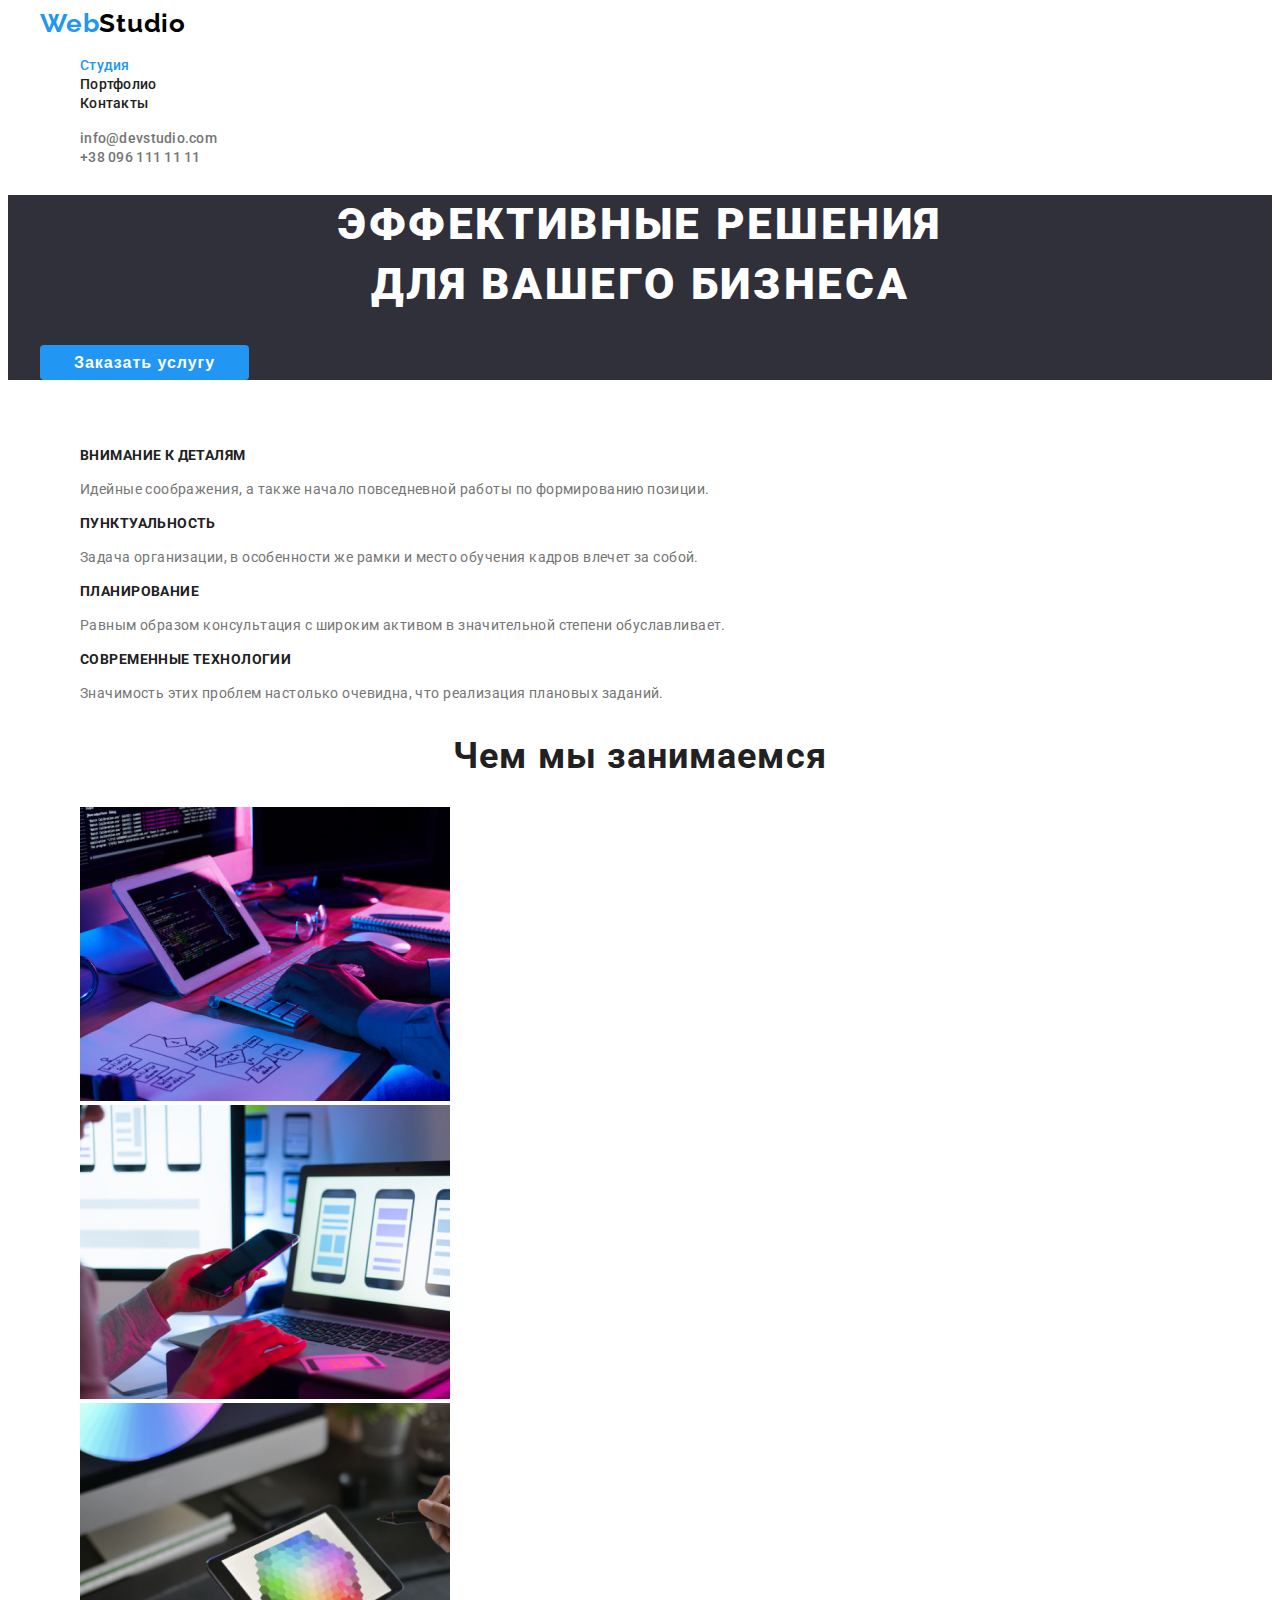
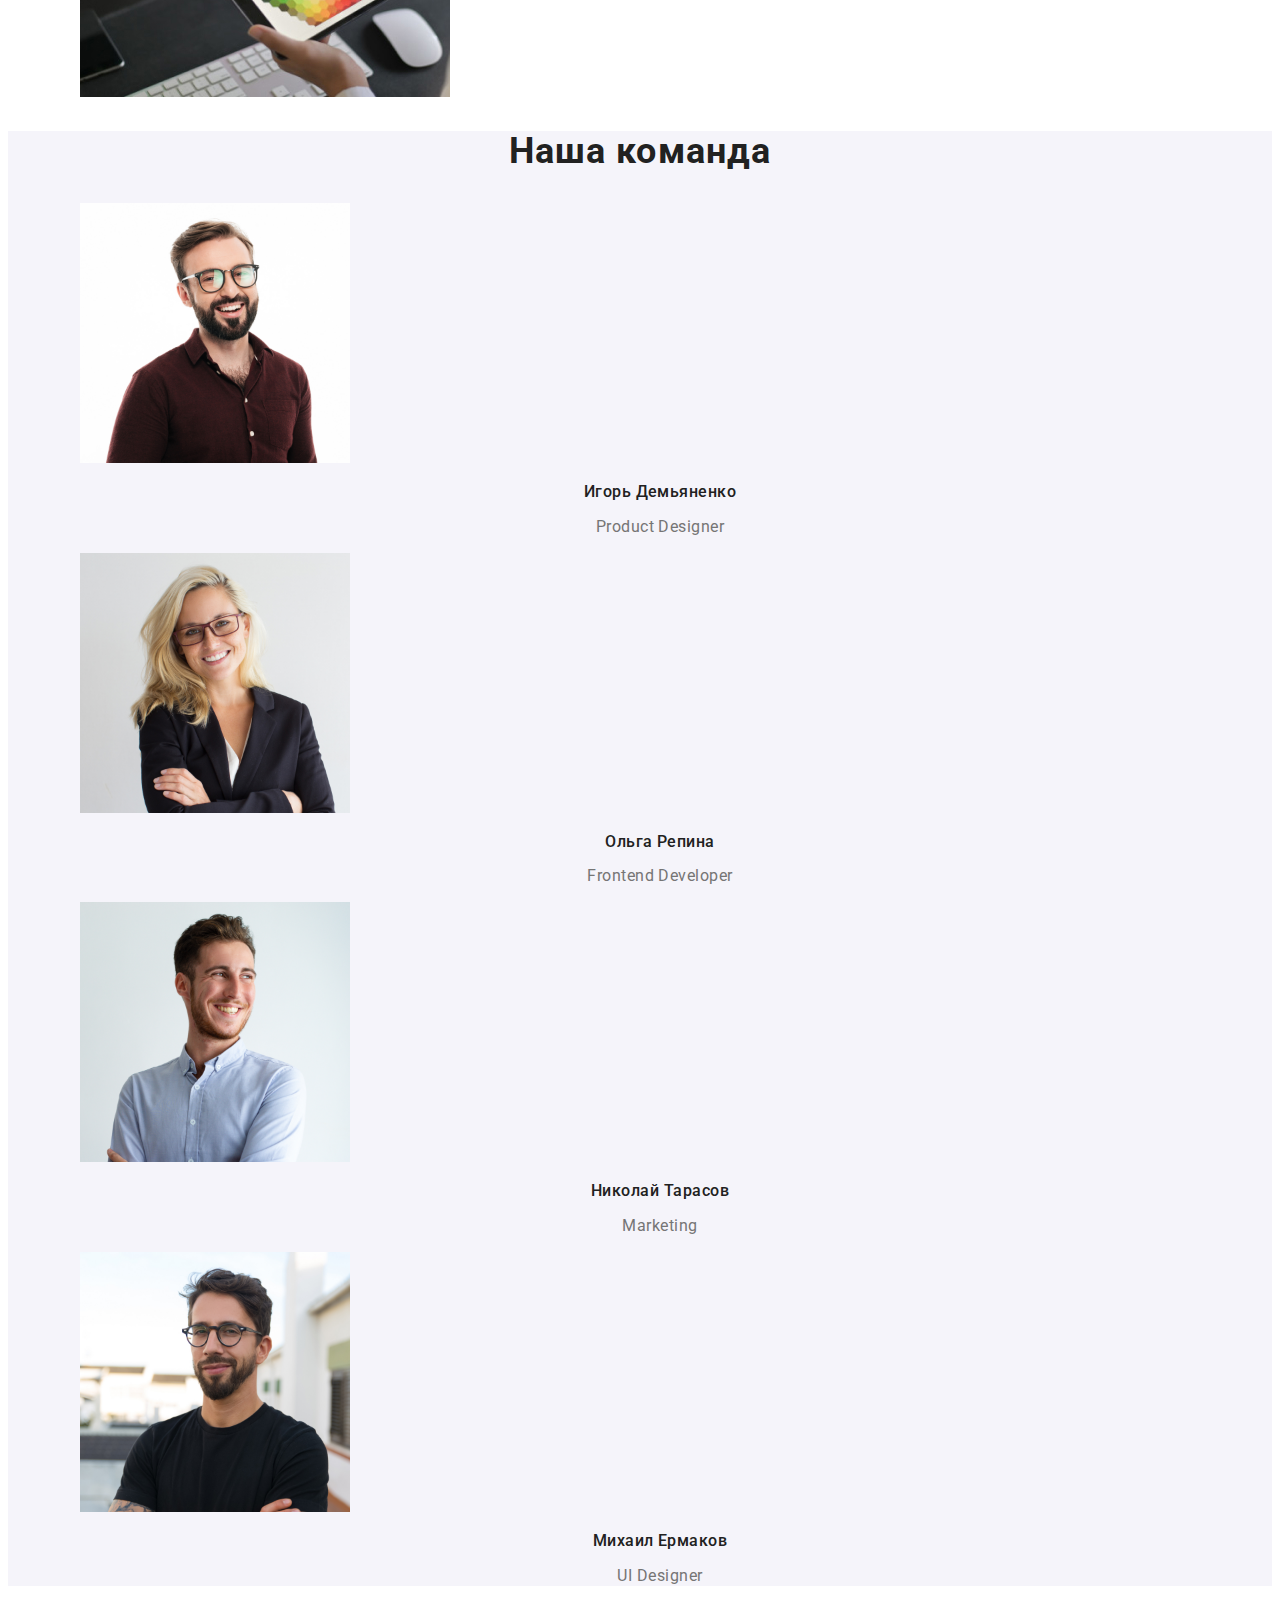
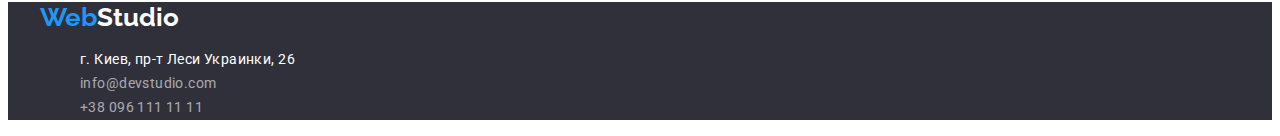
<file: index.html>
<!DOCTYPE html>
<html lang="ru">
<head>
    <meta charset="UTF-8">
    <meta http-equiv="X-UA-Compatible" content="IE=edge">
    <meta name="viewport" content="width=device-width, initial-scale=1.0">
    <title>WebStudio</title>
    <link rel="preconnect" href="https://fonts.googleapis.com">
    <link rel="preconnect" href="https://fonts.gstatic.com" crossorigin>
    <link href="https://fonts.googleapis.com/css2?family=Raleway:wght@700&family=Roboto:wght@400;500;700;900&display=swap" rel="stylesheet">
    <link rel="stylesheet" href="https://cdnjs.cloudflare.com/ajax/libs/modern-normalize/1.1.0/modern-normalize.min.css" integrity="sha512-wpPYUAdjBVSE4KJnH1VR1HeZfpl1ub8YT/NKx4PuQ5NmX2tKuGu6U/JRp5y+Y8XG2tV+wKQpNHVUX03MfMFn9Q==" crossorigin="anonymous" referrerpolicy="no-referrer" />
    <link rel="stylesheet" href="./css/styles.css"/> 
</head>
<body>
    <!-- main page header -->
    <header>
        
        <!-- navigation bar -->
        <div class="container">
        <a href="./index.html" class="header-logo logo-link"> <span class="logo-text">Web</span>Studio</a>
        </div>

        <div class="container">
        <nav class="nav">
            <ul class="list-none">
                <li><a href="./index.html" class="nav-link active-link">Студия</a></li>
                <li><a href="./portfolio.html" class="nav-link">Портфолио</a></li>
                <li><a href="" class="nav-link">Контакты</a></li>
            </ul>
        </nav>
        </div>

    <div class="container">
        <ul class="header-contacts list-none" >
            <li><a href="mailto:info@devstudio.com" class="hd-link link">info@devstudio.com</a></li>
            <li><a href="tel:+380961111111" class="hd-link link">+38 096 111 11 11</a></li>
        </ul>
    </div>
    </header>

    <!-- main content -->
    <main>
        
        <!-- action button -->
        <section class="slogan">
        <div class="container">
            <h1 class="hero">Эффективные решения <br/>
                для вашего бизнеса</h1>
            <button type="button" class="button">Заказать услугу</button>
        </div>
        </section>

        <!-- features -->
        <section class="benefits">
        <div class="container">
            <h2 class="hidden-hd"> Наши преимущества </h2>
            <ul class="list-none">
                <li>
                    <h3 class="benefits-hd">Внимание к деталям</h3>
                    <p class="text">Идейные соображения, а также начало повседневной работы по 
                        формированию позиции.</p>
                </li>

                <li>
                    <h3 class="benefits-hd">Пунктуальность</h3>
                    <p class="text">Задача организации, в особенности же рамки и место обучения 
                        кадров влечет за собой.</p>
                </li>

                <li>
                    <h3 class="benefits-hd">Планирование</h3>
                    <p class="text">Равным образом консультация с широким активом в значительной 
                        степени обуславливает.</p>
                </li>

                <li>
                    <h3 class="benefits-hd">Современные технологии</h3>
                    <p class="text">Значимость этих проблем настолько очевидна, что реализация 
                        плановых заданий.</p>
                </li>
            </ul>
        </div>
        </section>

        <!-- expertise -->
        <section class="expertise">
        <div class="container">
            <h2 class="expertie-hd">Чем мы занимаемся</h2>
            <ul class="list-none">
                <li>
                    <a href=""><img src="./images/box-one.jpg" alt="Десктопный код" width="370"></a>
                </li>

                <li>
                    <a href=""><img src="./images/box-two.jpg" alt="Разработка мобильного приложения" width="370"></a>
                </li>

                <li>
                    <a href=""><img src="./images/box-three.jpg" alt="Подбор цвета" width="370"></a>
                </li>
            </ul>
        </div>
        </section>
        
        <!-- team -->
        <section class="team">
        <div class="container">
            <h2 class="team-hd">Наша команда</h2>
            <ul class="list-none">
                <li>
                    <img src="./images/team-member-one.jpg" alt="Сотрудник 1" width="270">
                    <h3 class="team-member">Игорь Демьяненко</h3>
                    <p class="job-title">Product Designer</p>
                </li>

                <li>
                    <img src="./images/team-member-two.jpg" alt="Сотрудник 2" width="270">
                    <h3 class="team-member">Ольга Репина</h3>
                    <p class="job-title">Frontend Developer</p>
                </li>

                <li>
                    <img src="./images/team-member-three.jpg" alt="Сотрудник 3" width="270">
                    <h3 class="team-member">Николай Тарасов</h3>
                    <p class="job-title">Marketing</p>
                </li>

                <li>
                    <img src="./images/team-member-four.jpg" alt="Сотрудник 4" width="270">
                    <h3 class="team-member">Михаил Ермаков</h3>
                    <p class="job-title">UI Designer</p>
                </li>
            </ul>
        </div>
        </section>
    </main>

    <!-- main page footer -->
    <footer class="footer">
        <div class="container">
        <a href="./index.html" class="footer-logo logo-link"> <span class="logo-text">Web</span>Studio </a>
        </div>

        <!-- contacts -->
        <div class="container">
        <address>        
            <ul class="list-none">
                <li><a href="" class="footer-address footer-link">г. Киев, пр-т Леси Украинки, 26</a></li>
                <li><a href="mailto:info@devstudio.com" class="footer-mail footer-link">info@devstudio.com</a></li>
                <li><a href="tel:+380961111111" class="footer-tel footer-link">+38 096 111 11 11</a></li>
            </ul> 
        </address>
        </div>
    </footer>

</body>
</html>
</file>
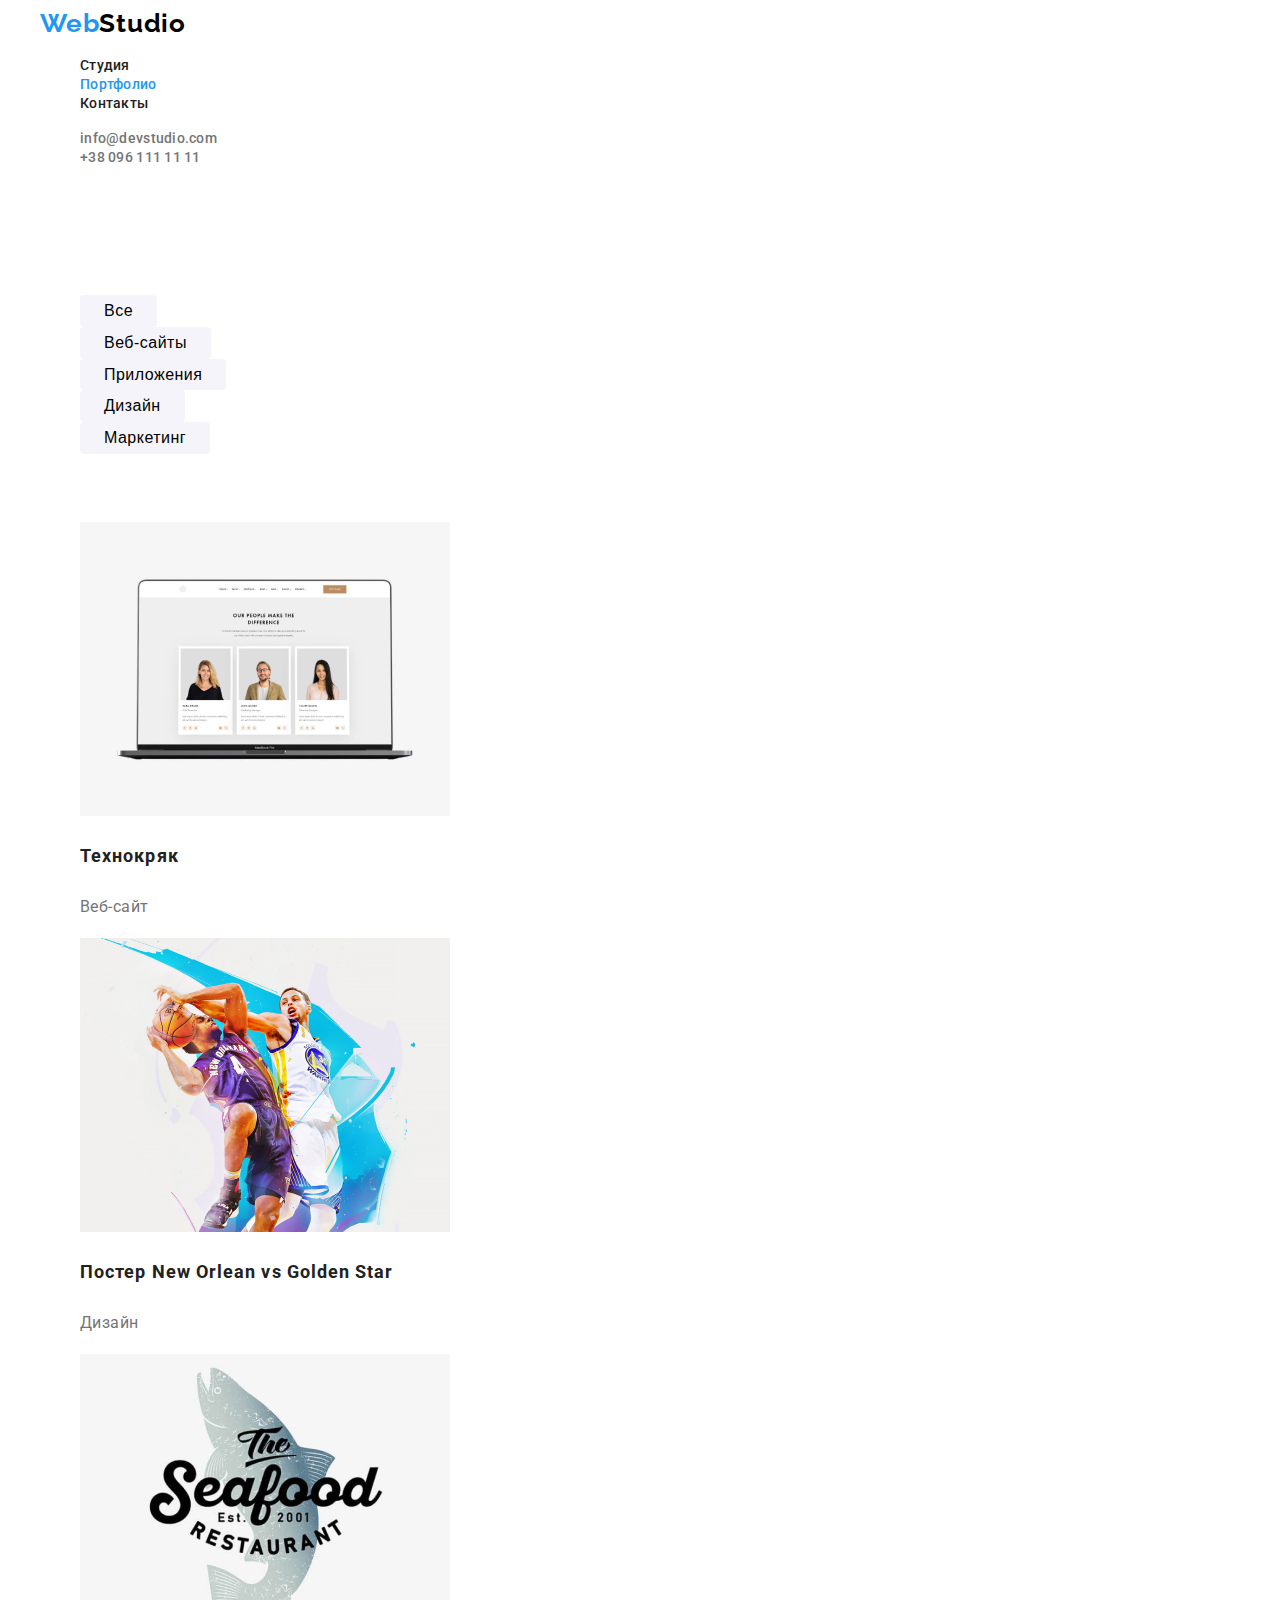
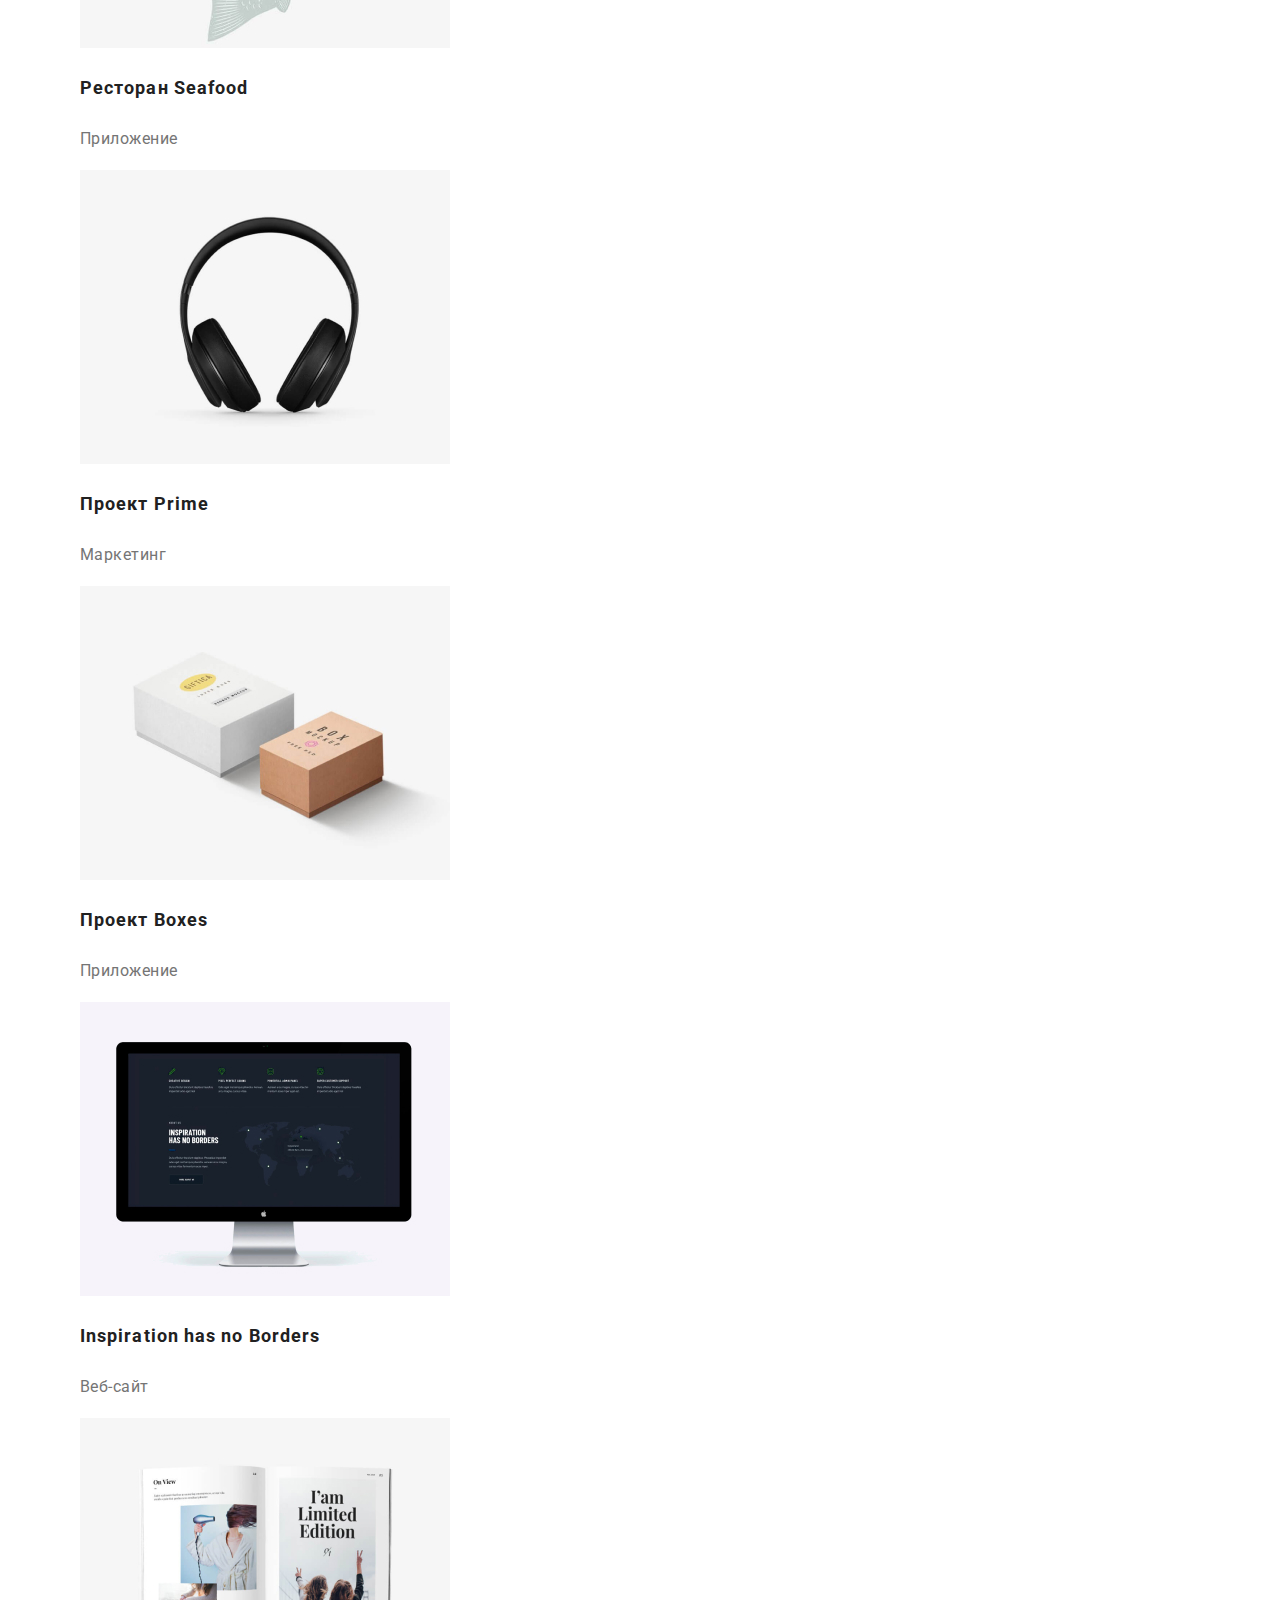
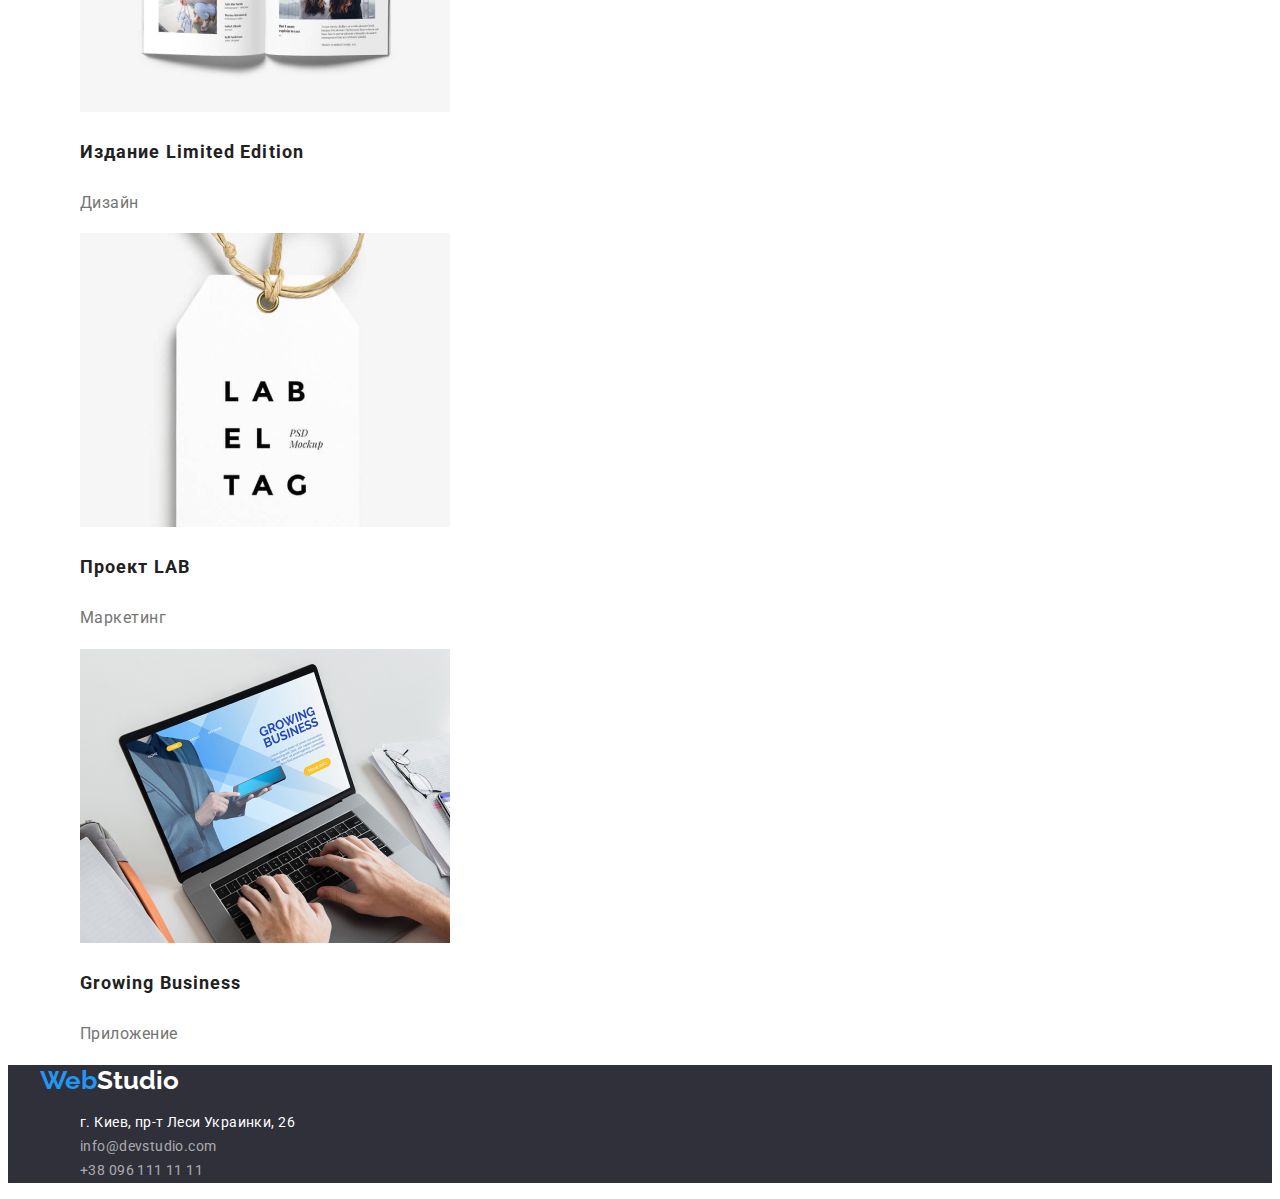
<file: portfolio.html>
<!DOCTYPE html>
<html lang="ru">
<head>
    <meta charset="UTF-8">
    <meta http-equiv="X-UA-Compatible" content="IE=edge">
    <meta name="viewport" content="width=device-width, initial-scale=1.0">
    <title>WebStudio Потрфолио</title>
    <link rel="preconnect" href="https://fonts.googleapis.com">
    <link rel="preconnect" href="https://fonts.gstatic.com" crossorigin>
    <link href="https://fonts.googleapis.com/css2?family=Raleway:wght@700&family=Roboto:wght@400;500;700;900&display=swap" rel="stylesheet">
    <link rel="stylesheet" href="https://cdnjs.cloudflare.com/ajax/libs/modern-normalize/1.1.0/modern-normalize.min.css" integrity="sha512-wpPYUAdjBVSE4KJnH1VR1HeZfpl1ub8YT/NKx4PuQ5NmX2tKuGu6U/JRp5y+Y8XG2tV+wKQpNHVUX03MfMFn9Q==" crossorigin="anonymous" referrerpolicy="no-referrer" />
    <link rel="stylesheet" href="./css/styles.css"/>
</head>

<body>
   <!-- portfolio page header -->
   <header>
        
    <!-- navigation bar -->
    <div class="container">
    <a href="./index.html" class="header-logo logo-link"> <span class="logo-text">Web</span>Studio</a>
    </div>
    
    <div class="container">
    <nav class="nav">
        <ul class="list-none">
            <li><a href="./index.html" class="nav-link ">Студия</a></li>
            <li><a href="./portfolio.html" class="nav-link active-link">Портфолио</a></li>
            <li><a href="" class="nav-link">Контакты</a></li>
        </ul>
    </nav>
    </div>

    <div class="container">
    <ul class="header-contacts list-none" >
        <li><a href="mailto:info@devstudio.com" class="hd-link link">info@devstudio.com</a></li>
        <li><a href="tel:+380961111111" class="hd-link link">+38 096 111 11 11</a></li>
    </ul>
    </div>
</header>
    
    <main>
        <!-- key word -->
        <section>
            <h1 class="hidden-hd">Портфолио</h1>

            <!-- filter list -->
            <h2 class="hidden-hd">Фильтр</h2>

            <div class="container">
            <ul class="list-none">
                <li><button type="button" class="portfolio-button">Все</button></li>
                <li><button type="button" class="portfolio-button">Веб-сайты</button></li>
                <li><button type="button" class="portfolio-button">Приложения</button></li>
                <li><button type="button" class="portfolio-button">Дизайн</button></li>
                <li><button type="button" class="portfolio-button">Маркетинг</button></li>
            </ul>
            </div>

            <!-- results list -->
            <h2 class="hidden-hd">Результаты примеров</h2>
            
            <div class="container">
            <ul class="list-none">
                <li>
                    <img src="./images/result-one.jpg" alt="Сайт на ноутбуке" width="370">
                    <h3 class="result-hd">Технокряк</h3>
                    <p class="portfolio-result">Веб-сайт</p>
                </li>

                <li>
                    <img src="./images/result-two.jpg" alt="Баскетболисты" width="370">
                    <h3 class="result-hd">Постер New Orlean vs Golden Star</h3>
                    <p class="portfolio-result">Дизайн</p>
                </li>

                <li>
                    <img src="./images/result-three.jpg" alt="Логотип рыбы" width="370">
                    <h3 class="result-hd">Ресторан Seafood</h3>
                    <p class="portfolio-result">Приложение</p>
                </li>

                <li>
                    <img src="./images/result-four.jpg" alt="Наушники" width="370">
                    <h3 class="result-hd">Проект Prime</h3>
                    <p class="portfolio-result">Маркетинг</p>
                </li>

                <li>
                    <img src="./images/result-five.jpg" alt="Картонные коробки" width="370">
                    <h3 class="result-hd">Проект Boxes</h3>
                    <p class="portfolio-result">Приложение</p>
                </li>

                <li>
                    <img src="./images/result-six.jpg" alt="Сайт на компьютере" width="370">
                    <h3 class="result-hd">Inspiration has no Borders</h3>
                    <p class="portfolio-result">Веб-сайт</p>
                </li>

                <li>
                    <img src="./images/result-seven.jpg" alt="Журнал" width="370">
                    <h3 class="result-hd">Издание Limited Edition</h3>
                    <p class="portfolio-result">Дизайн</p>
                </li>

                <li>
                    <img src="./images/result-eight.jpg" alt="Этикетка" width="370">
                    <h3 class="result-hd">Проект LAB</h3>
                    <p class="portfolio-result">Маркетинг</p>
                </li>

                <li>
                    <img src="./images/result-nine.jpg" alt="Работа за ноутбуком" width="370">
                    <h3 class="result-hd">Growing Business</h3>
                    <p class="portfolio-result">Приложение</p>
                </li>
            </ul>
            </div>
        </section>
    </main>

    <!-- footer section -->
    <footer class="footer">
        <div class="container">
        <a href="./index.html" class="footer-logo logo-link"> <span class="logo-text">Web</span>Studio </a>
        </div>

        <!-- contacts -->
        <div class="container">
        <address>        
            <ul class="list-none">
                <li><a href="" class="footer-address footer-link">г. Киев, пр-т Леси Украинки, 26</a></li>
                <li><a href="mailto:info@devstudio.com" class="footer-mail footer-link">info@devstudio.com</a></li>
                <li><a href="tel:+380961111111" class="footer-tel footer-link">+38 096 111 11 11</a></li>
            </ul> 
        </address>
        </div>
    </footer>
</body>
</html>
</file>
<file: css/styles.css>
:root {
    --logo-text-color: #2196F3;
    --header-logo: #000000;
    --footer-logo: #FFFFFF;
    --main-bg-color: #FFFFFF;
    --slogan-bg-color: #2F303A;
    --team-bg-color: #F5F4FA;
    --footer-bg-color: #2F303A;
    --action-color: #2196F3;
    --main-text-color: #212121;
    --text-color: #757575;
    --bright-text: #FFFFFF;
    --footer-contacts: rgba(255, 255, 255, 0.6);
    --portfolio-button-color: #F5F4FA;
}

body {
    font-family: 'Roboto', 'Helvetica Neue', 'Verdana', sans-serif;
    background-color: var(--main-bg-color);
    color: var(--main-text-color);
}

/* general styles */
.container {
    width: 1200px;
    margin-left: auto;
    margin-right: auto;
    padding-left: 15px;
    padding-right: 15px;
}

.list-none {
    list-style: none;
}

.logo-link,
.nav-link,
.hd-link,
.footer-link {
    text-decoration: none;
}
/* header */
.header-logo {
    font-family: 'Raleway';
    font-weight: 700;
    font-size: 26px;
    line-height: 1.19;
    letter-spacing: 0.03em;
    color: var(--header-logo);
}

.logo-text {
    color: var(--logo-text-color);
}

/* header links hover focus */
.nav-link:hover,
.nav-link:focus,
.hd-link:hover,
.hd-link:focus {
    color: var(--action-color);
}

.nav-link {
    color: var(--main-text-color);
}

.active-link {
    color: var(--action-color);
}

.nav-link {
    font-weight: 500;
    font-size: 14px;
    line-height: 1.14;
    letter-spacing: 0.02em;
}

.hd-link {
    font-weight: 500;
    font-size: 14px;
    line-height: 1.14;
    letter-spacing: 0.02em;
    color: var(--text-color);
}

/* main page action button section */
.slogan {
    background-color: var(--slogan-bg-color);
    color: var(--bright-text);
}

.hero {
    font-weight: 900;
    font-size: 44px;
    line-height: 1.36;
    text-align: center;
    letter-spacing: 0.06em;
    text-transform: uppercase;
}

.button {
    border-radius: 4px;
    border-color: transparent;
    padding-left: 32px;
    padding-right: 32px;
    min-width: 200px;
    font-weight: 700;
    font-size: 16px;
    line-height: 1.87;
    text-align: center;
    letter-spacing: 0.06em;
    background-color: var(--action-color);
    color: var(--bright-text);
    cursor: pointer;
}

/* benefits section */
.hidden-hd {
    visibility: hidden;
}

.benefits .text {
    font-size: 14px;
    line-height: 1.71;
    letter-spacing: 0.03em;
    color: var(--text-color);
}

.benefits-hd {
    font-size: 14px;
    line-height: 1.14;
    letter-spacing: 0.03em;
    text-transform: uppercase;
}

/* expertise section */
.expertie-hd {
    font-size: 36px;
    line-height: 1.16;
    text-align: center;
    letter-spacing: 0.03em;

}

/* team section */
.team {
    background-color: var(--team-bg-color);
}

.team-hd {
    font-size: 36px;
    line-height: 1.16;
    text-align: center;
    letter-spacing: 0.03em;
}

.team-member{
    font-weight: 500;
    font-size: 16px;
    line-height: 1.18;
    text-align: center;
    letter-spacing: 0.03em;
}

.job-title {
    font-size: 16px;
    line-height: 1.18;
    text-align: center;
    letter-spacing: 0.03em;
    color: var(--text-color);
}

/* portfolio page filter */
.portfolio-button {
    border-radius: 4px;
    border-color: transparent;
    padding-left: 22px;
    padding-right: 22px;
    font-weight: 500;
    font-size: 16px;
    line-height: 1.62;
    text-align: center;
    letter-spacing: 0.03em;
    background-color: var(--portfolio-button-color);
    cursor: pointer;
}

.portfolio-button:hover,
.portfolio-button:focus {
    background-color: var(--action-color);
    color: var(--bright-text)
}

/* portfolio page results */
.result-hd {
    font-size: 18px;
    line-height: 2;
    letter-spacing: 0.06em;
}

.portfolio-result {
    font-size: 16px;
    line-height: 1.87;
    letter-spacing: 0.03em;
    color: var(--text-color);
}


/* footer section */
.footer {
    background-color: var(--footer-bg-color);
}

.footer-logo {
    font-family: 'Raleway';
    font-weight: 700;
    font-size: 26px;
    color: var(--footer-logo);
}

/* footer links hover focus */
.footer-link:hover,
.footer-link:focus {
    color: var(--action-color);
}

.footer-address {
    font-style: normal;
    font-size: 14px;
    line-height: 1.71;
    letter-spacing: 0.03em;
    color: var(--bright-text);
}

.footer-mail,
.footer-tel {
    font-style: normal;
    font-size: 14px;
    line-height: 1.71;
    letter-spacing: 0.03em;
    color: var(--footer-contacts);
}
</file>
